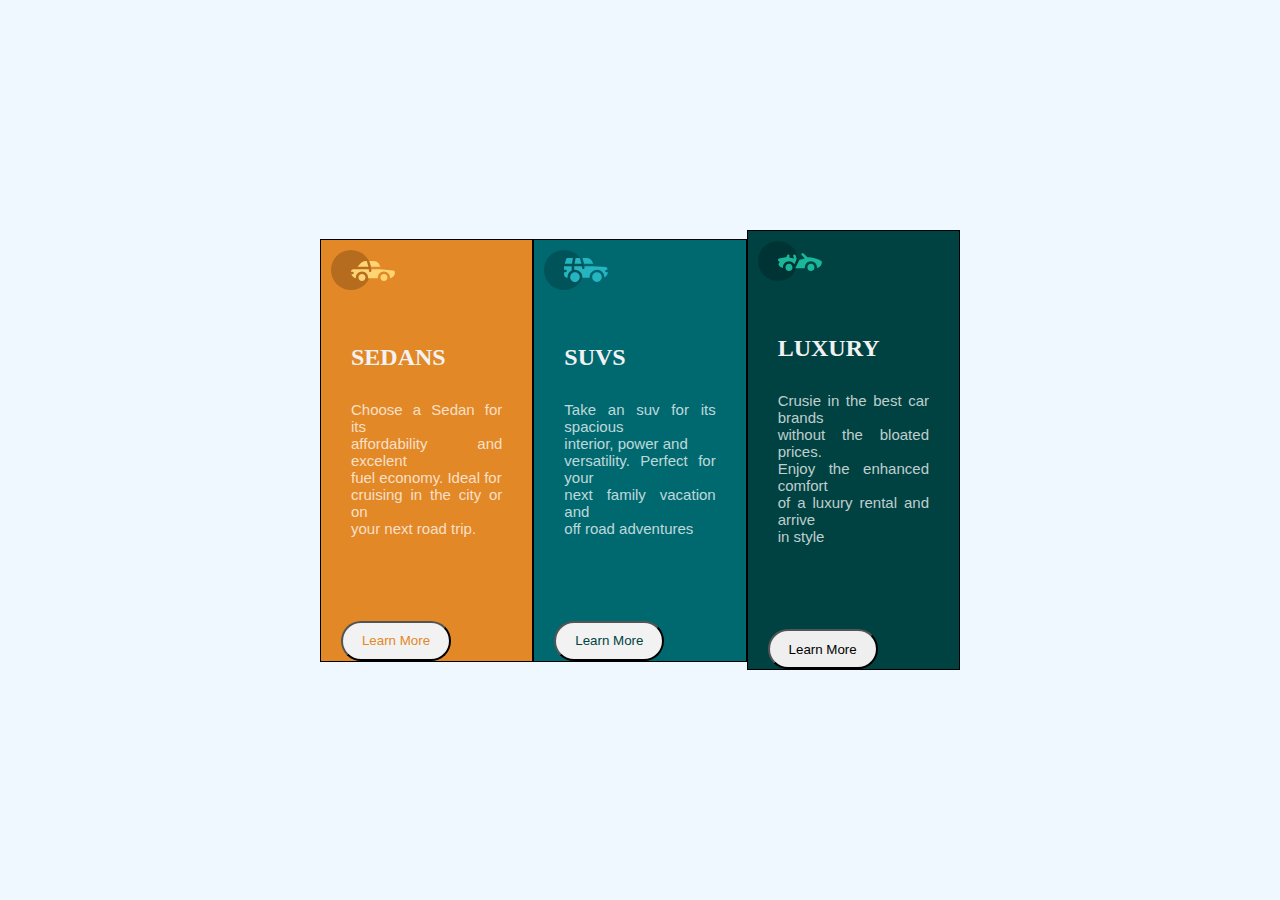
<file: index.html>
<!DOCTYPE html>
<html lang="en">
  <head>
    <meta charset="UTF-8" />
    <meta http-equiv="X-UA-Compatible" content="IE=edge" />
    <meta name="viewport" content="width=device-width, initial-scale=1.0" />
    <title>Document</title>
    <link rel="stylesheet" href="style.css">
  </head>
  <body>
      <main>
       <!--<div class="container"> -->     
            <div class="sedan">  
                    <img src="/images/icon-sedans.svg" alt="">      
                    <h2>SEDANS</h2>
                    <p>
                      Choose a Sedan for its <br /> 
                      affordability and excelent<br /> 
                      fuel economy. Ideal for <br />
                       cruising in the city or on <br />
                        your next road trip.
                    </p>
                    <br /><br /><br />
                    <button class="sedanbutton">Learn More</button>
                  </div>
                  <div class="suv">
                    <img src="/images/icon-suvs.svg" alt="">
                    <h2>SUVS</h2>
                    <p class="suvparagraph">
                      Take an suv for its spacious <br />
                       interior, power and <br />
                        versatility. Perfect for your <br />
                         next family vacation and <br />
                          off road adventures
                    </p>
                    <br /><br /><br />
                    <button class="suvbutton">Learn More</button>
                  </div>
                  <div class="luxury">
                    <img src="/images/icon-luxury.svg" alt="">
                    <h2>LUXURY</h2>            
                    <p class="luxuryparagraph">
                      Crusie in the best car brands <br />
                       without the bloated prices. <br />
                      Enjoy the enhanced comfort <br />
                       of a luxury rental and arrive <br />
                        in style
                    </p>
                    <br /><br /><br />
                    <button class="luxurybutton">Learn More</button>
                    
                  </div>
              <!--</div>-->
            
      </main>
      
  </body>
</html>
</file>
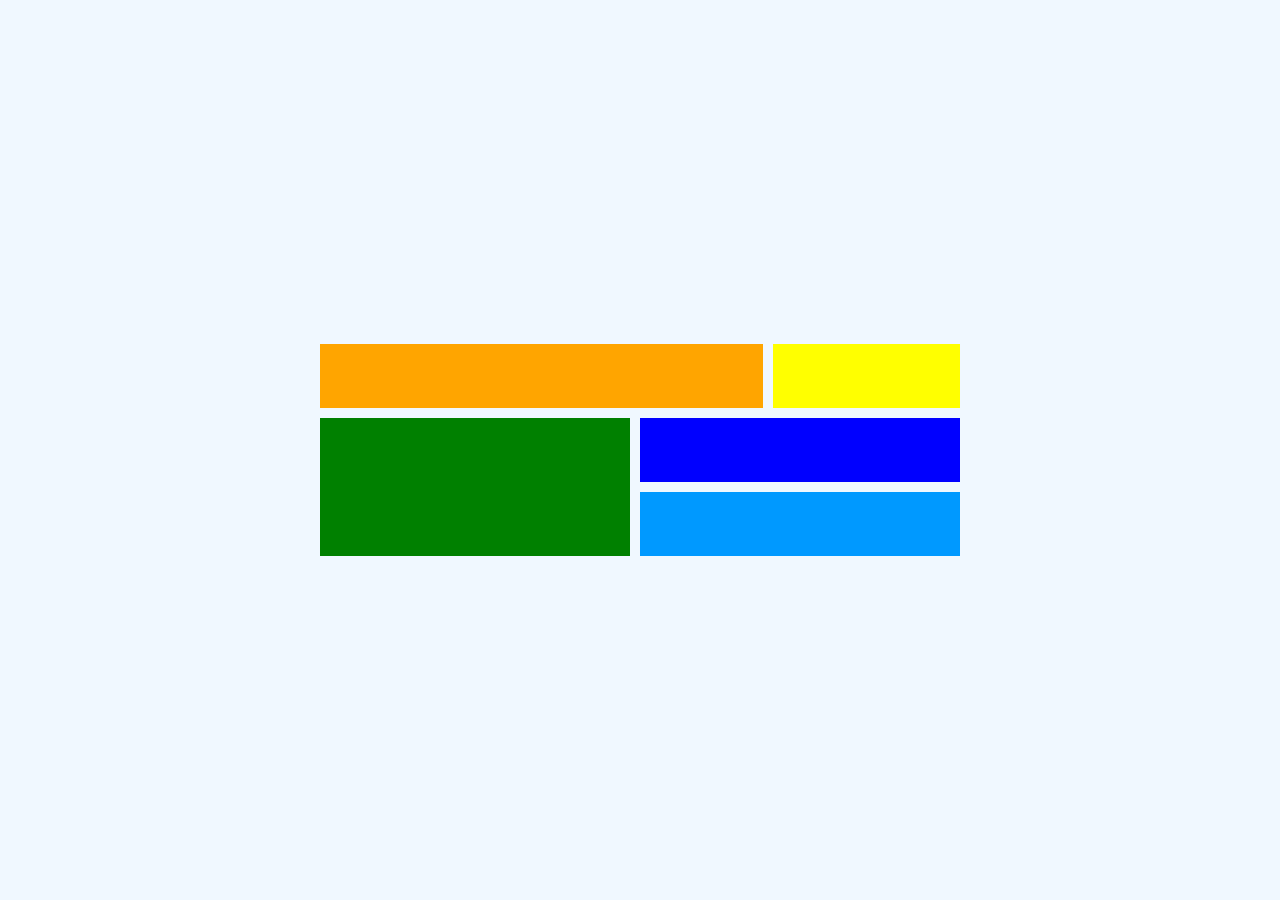
<file: grid.html>
<!DOCTYPE html>
<html lang="en">
<head>
    <meta charset="UTF-8">
    <meta http-equiv="X-UA-Compatible" content="IE=edge">
    <meta name="viewport" content="width=device-width, initial-scale=1.0">
    <title>Document</title>
    <link rel="stylesheet" href="grid.css">
</head>
<body>
    <main>
        <div class="box-a"></div>
        <div class="box-b"></div>
        <div class="box-c"></div>
        <div class="box-d"></div>
        <div class="box-e"></div>
    </main>
    
</body>
</html>
</file>
<file: style.css>
*{
    margin: 0;
    padding: 0;
    box-sizing: border-box;
}

body{
    background-color: aliceblue;
}
main{
    width: 50%;
    margin: auto;
    display: flex;
    flex-direction: row; 
    align-items: center;
    height: 100vh;
}
@media only screen and (max-width: 600px) {
    main {
      width:unset;
      flex-direction: column;
      align-items: unset;
    }
}
img{
    margin: 10px;
}

/*.container{
    display: flex;
    justify-content: center;
}*/
h2{
    color: hsl(0, 0%, 95%);
    margin-top: 40px;
    text-align: justify;
    padding-left: 30px;
}

.sedan{
    border: 1px groove black;
    width: 50%;
    background-color: hsl(31, 77%, 52%);
    min-height: 400px;
    
}
.suv{
    border: 1px groove black;
    width: 50%;
    min-height: 400px;
    background-color: hsl(184, 100%, 22%);
    
}
.luxury{
    border: 1px groove black;
    width: 50%;
    min-height: 400px;
    background-color: hsl(179, 100%, 13%);
    
}

p{
    color: hsla(0, 0%, 100%, 0.75);
    font-size: 15px;
    font-family: 'Franklin Gothic Medium', 'Arial Narrow', Arial, sans-serif ;
    font-weight: 100;
    padding: 2em;
    text-align: justify;
    
}

button{
    border-radius: 20px;
    width: 110px;
    height: 40px;     
     margin-left: 20px;
      
}
.sedanbutton{    
    background-color: hsl(0, 0%, 95%); 
    color: hsl(31, 77%, 52%);   
}
.suvbutton{    
    background-color: hsl(0, 0%, 95%); 
    color: hsl(184, 100%, 22%); 
    
}
.suvbutton{    
    background-color: hsl(0, 0%, 95%); 
    color: hsl(179, 100%, 13%); 
    
}
</file>
<file: grid.css>
*{
    margin: 0;
    padding: 0;
    
}
body{
    background-color: aliceblue;
    display: flex;
    place-content: center;
    height: 100vh;
}
main{
    display: grid;
    grid-template-areas: 
    'a a a b'
    'c c d d'
    'c c e e'
    ;
    gap: 10px;
    width: 50%;
    margin: auto;
}
main div{
    padding: 2em;
    text-align: center;
}
.box-a{
background-color: orange;
grid-area: a;
}
.box-b{
    background-color: yellow;  
    grid-area: b;
}
.box-c{
    background-color: green;  
    grid-area: c;
}
.box-d{
    background-color: blue;  
    grid-area: d;
}
.box-e{
    background-color: rgb(0, 153, 255);  
    grid-area: e;
}
</file>
